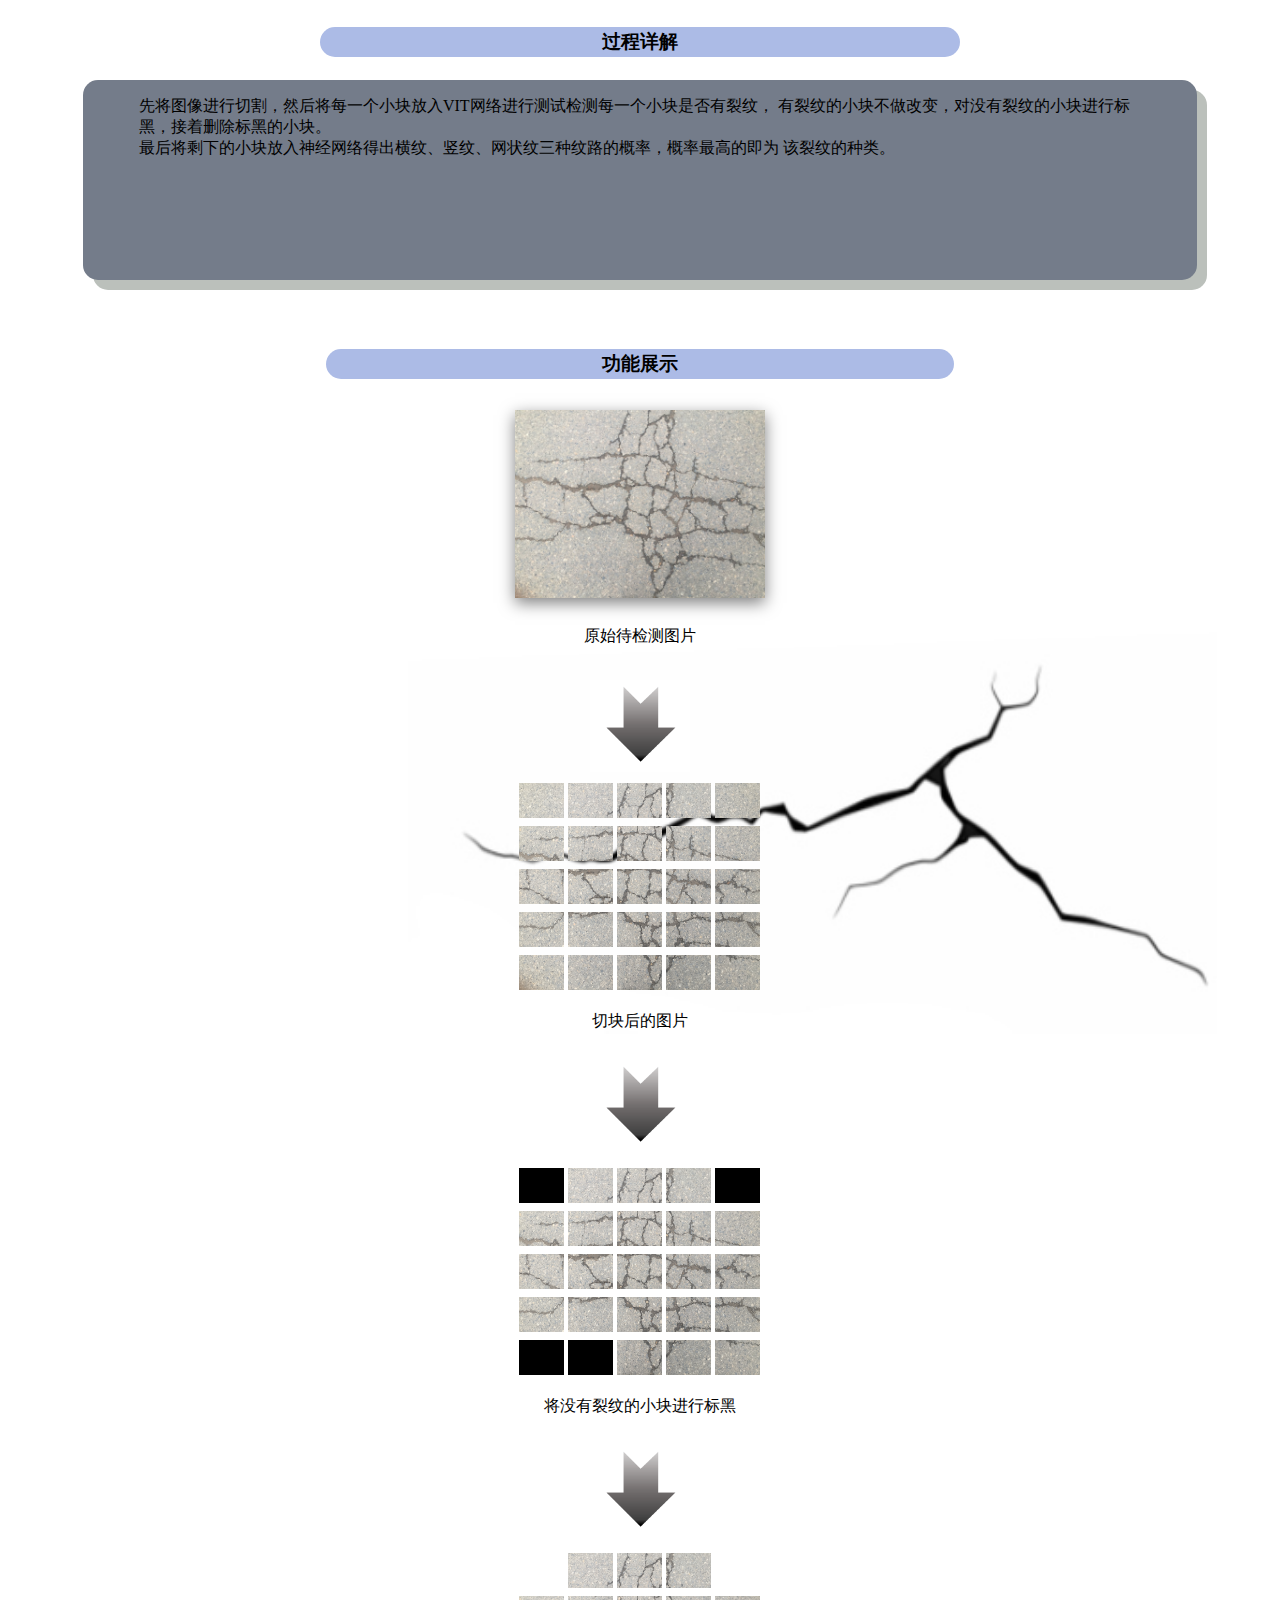
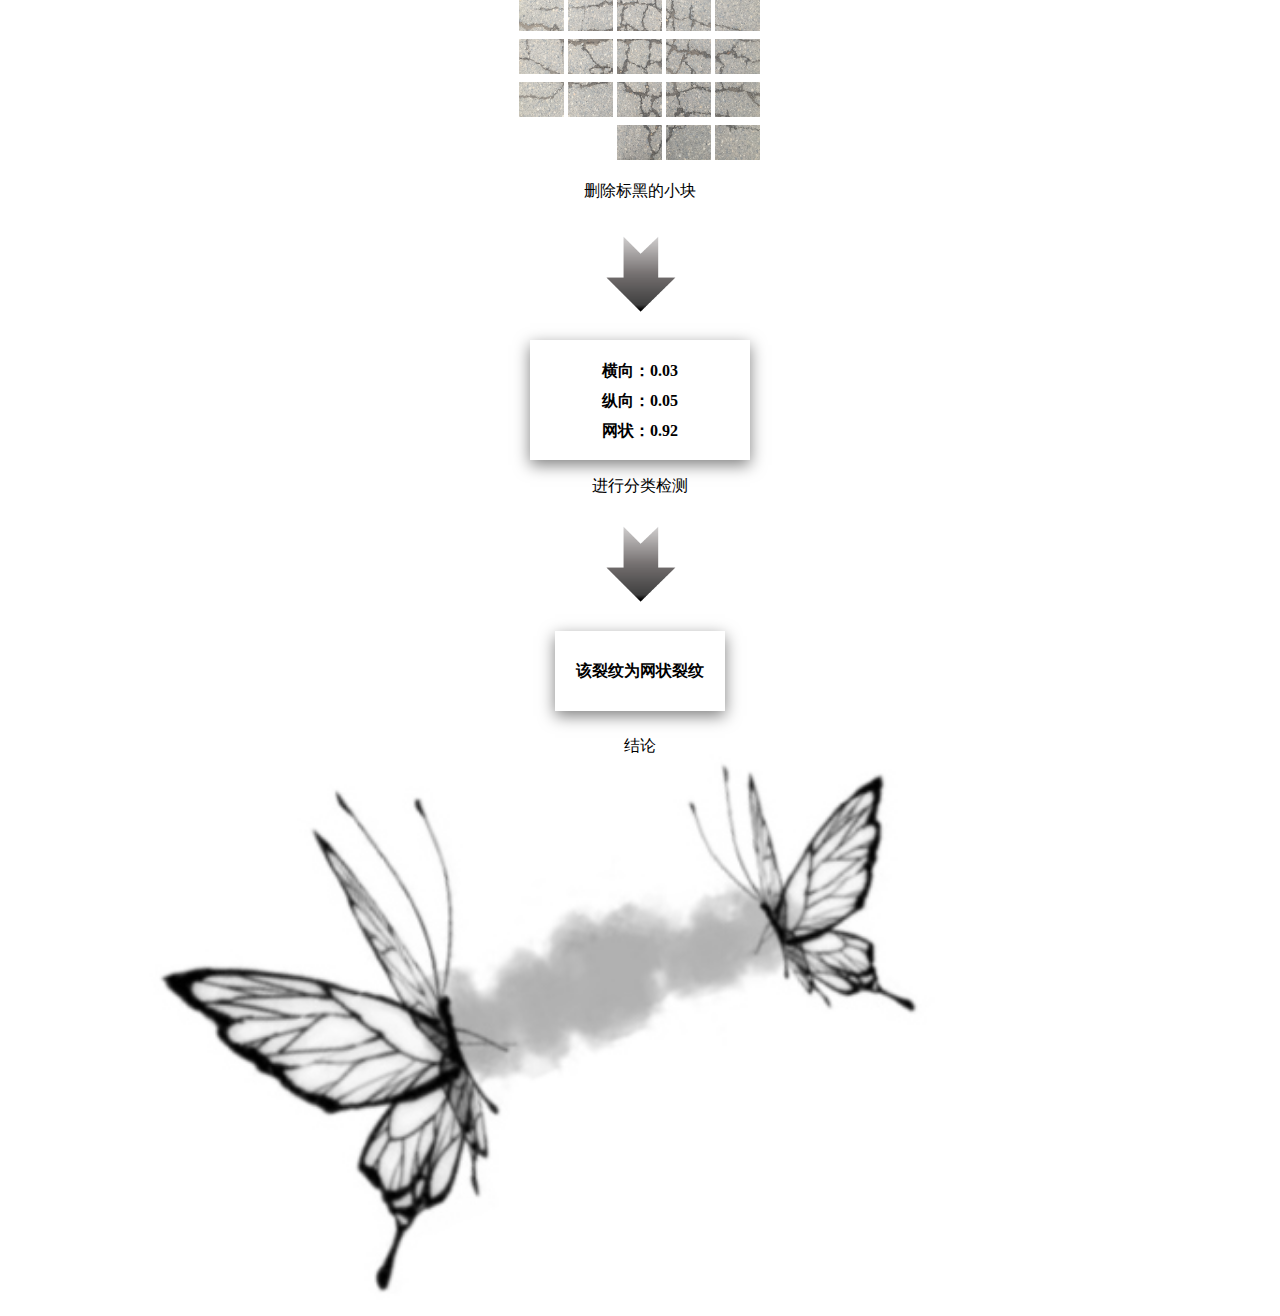
<file: index.html>
<!DOCTYPE html>
<html lang="en">

<head>
    <meta charset="UTF-8">
    <meta name="viewport" content="width=device-width, initial-scale=1.0">
    <title>Document</title>
    <link rel="stylesheet" href="./function_display.css">
</head>

<body>
    <div class="all">
        <!-- 文字部分 -->
        <h3 class="text_section_h3">过程详解</h3>
        <!-- 内容 -->
        <div class="text_section">
            <p class="text_section_p">
                先将图像进行切割，然后将每一个小块放入VIT网络进行测试检测每一个小块是否有裂纹，
                有裂纹的小块不做改变，对没有裂纹的小块进行标黑，接着删除标黑的小块。<br>
                最后将剩下的小块放入神经网络得出横纹、竖纹、网状纹三种纹路的概率，概率最高的即为
                该裂纹的种类。
            </p>
        </div>
        <!-- 图片展示 -->
        <div class="images_display_box">
            <h3 class="text_section_h3">功能展示</h3>
            <div class="container">
                <!-- 图片1 -->
                <div class="images1_box">
                    <img src="./images/liewen1.jpg" alt="" class="liewen1_size">
                    <img src="./images/Original_image_of_network_cracks.jpg" alt="" class="images1">
                    <p class="images1_p">原始待检测图片</p>

                </div>
                <!-- 箭头1 -->
                <div class="arrow1_box">

                    <img src="./images/arrow2.png" alt="" class="arrow1">
                </div>
                <!-- 切块1 -->
                <div class="cut_images_container">
                    <table class="cut_images_box">
                        <tr>
                            <td>
                                <img src="images\1_01.gif" alt="" class="cutting_images">
                                <img src="images\1_02.gif" alt="" class="cutting_images">
                                <img src="images\1_03.gif" alt="" class="cutting_images">
                                <img src="images\1_04.gif" alt="" class="cutting_images">
                                <img src="images\1_05.gif" alt="" class="cutting_images">
                            </td>
                        </tr>
                        <tr>
                            <td>
                                <img src="images\1_06.gif" alt="" class="cutting_images">
                                <img src="images\1_07.gif" alt="" class="cutting_images">
                                <img src="images\1_08.gif" alt="" class="cutting_images">
                                <img src="images\1_09.gif" alt="" class="cutting_images">
                                <img src="images\1_10.gif" alt="" class="cutting_images">
                            </td>
                        </tr>
                        <tr>
                            <td>
                                <img src="images\1_11.gif" alt="" class="cutting_images">
                                <img src="images\1_12.gif" alt="" class="cutting_images">
                                <img src="images\1_13.gif" alt="" class="cutting_images">
                                <img src="images\1_14.gif" alt="" class="cutting_images">
                                <img src="images\1_15.gif" alt="" class="cutting_images">
                            </td>
                        </tr>
                        <tr>
                            <td>
                                <img src="images\1_16.gif" alt="" class="cutting_images">
                                <img src="images\1_17.gif" alt="" class="cutting_images">
                                <img src="images\1_18.gif" alt="" class="cutting_images">
                                <img src="images\1_19.gif" alt="" class="cutting_images">
                                <img src="images\1_20.gif" alt="" class="cutting_images">
                            </td>
                        </tr>
                        <tr>
                            <td>
                                <img src="images\1_21.gif" alt="" class="cutting_images">
                                <img src="images\1_22.gif" alt="" class="cutting_images">
                                <img src="images\1_23.gif" alt="" class="cutting_images">
                                <img src="images\1_24.gif" alt="" class="cutting_images">
                                <img src="images\1_25.gif" alt="" class="cutting_images">
                            </td>
                        </tr>
                    </table>
                    <p class="cut_images_p">切块后的图片</p>
                    <!-- 箭头2 -->
                    <div class="arrow2_box">
                        <img src="./images/arrow2.png" alt="" class="arrow1">
                    </div>
                </div>
                <!-- 标黑后 -->
                <div class="black_images_container">
                    <table class="cut_images_box">
                        <tr>
                            <td>
                                <img src="images\pictureblack_01.gif" alt="" class="cutting_images">
                                <img src="images\1_02.gif" alt="" class="cutting_images">
                                <img src="images\1_03.gif" alt="" class="cutting_images">
                                <img src="images\1_04.gif" alt="" class="cutting_images">
                                <img src="images\pictureblack_01.gif" alt="" class="cutting_images">
                            </td>
                        </tr>
                        <tr>
                            <td>
                                <img src="images\1_06.gif" alt="" class="cutting_images">
                                <img src="images\1_07.gif" alt="" class="cutting_images">
                                <img src="images\1_08.gif" alt="" class="cutting_images">
                                <img src="images\1_09.gif" alt="" class="cutting_images">
                                <img src="images\1_10.gif" alt="" class="cutting_images">
                            </td>
                        </tr>
                        <tr>
                            <td>
                                <img src="images\1_11.gif" alt="" class="cutting_images">
                                <img src="images\1_12.gif" alt="" class="cutting_images">
                                <img src="images\1_13.gif" alt="" class="cutting_images">
                                <img src="images\1_14.gif" alt="" class="cutting_images">
                                <img src="images\1_15.gif" alt="" class="cutting_images">
                            </td>
                        </tr>
                        <tr>
                            <td>
                                <img src="images\1_16.gif" alt="" class="cutting_images">
                                <img src="images\1_17.gif" alt="" class="cutting_images">
                                <img src="images\1_18.gif" alt="" class="cutting_images">
                                <img src="images\1_19.gif" alt="" class="cutting_images">
                                <img src="images\1_20.gif" alt="" class="cutting_images">
                            </td>
                        </tr>
                        <tr>
                            <td>
                                <img src="images\pictureblack_01.gif" alt="" class="cutting_images">
                                <img src="images\pictureblack_01.gif" alt="" class="cutting_images">
                                <img src="images\1_23.gif" alt="" class="cutting_images">
                                <img src="images\1_24.gif" alt="" class="cutting_images">
                                <img src="images\1_25.gif" alt="" class="cutting_images">
                            </td>
                        </tr>
                    </table>
                    <p class="cut_images_p">将没有裂纹的小块进行标黑</p>
                    <!-- 箭头3 -->
                    <div class="arrow2_box">
                        <img src="./images/arrow2.png" alt="" class="arrow1">
                    </div>
                </div>
                <!-- 删除标黑的小块 -->
                <div class="delete_black_images_container">
                    <table class="cut_images_box">
                        <tr>
                            <td>
                                <img src="images\picturewhite1_08.gif" alt="" class="cutting_images">
                                <img src="images\1_02.gif" alt="" class="cutting_images">
                                <img src="images\1_03.gif" alt="" class="cutting_images">
                                <img src="images\1_04.gif" alt="" class="cutting_images">
                                <img src="images\picturewhite1_08.gif" alt="" class="cutting_images">
                            </td>
                        </tr>
                        <tr>
                            <td>
                                <img src="images\1_06.gif" alt="" class="cutting_images">
                                <img src="images\1_07.gif" alt="" class="cutting_images">
                                <img src="images\1_08.gif" alt="" class="cutting_images">
                                <img src="images\1_09.gif" alt="" class="cutting_images">
                                <img src="images\1_10.gif" alt="" class="cutting_images">
                            </td>
                        </tr>
                        <tr>
                            <td>
                                <img src="images\1_11.gif" alt="" class="cutting_images">
                                <img src="images\1_12.gif" alt="" class="cutting_images">
                                <img src="images\1_13.gif" alt="" class="cutting_images">
                                <img src="images\1_14.gif" alt="" class="cutting_images">
                                <img src="images\1_15.gif" alt="" class="cutting_images">
                            </td>
                        </tr>
                        <tr>
                            <td>
                                <img src="images\1_16.gif" alt="" class="cutting_images">
                                <img src="images\1_17.gif" alt="" class="cutting_images">
                                <img src="images\1_18.gif" alt="" class="cutting_images">
                                <img src="images\1_19.gif" alt="" class="cutting_images">
                                <img src="images\1_20.gif" alt="" class="cutting_images">
                            </td>
                        </tr>
                        <tr>
                            <td>
                                <img src="images\picturewhite1_08.gif" alt="" class="cutting_images">
                                <img src="images\picturewhite1_08.gif" alt="" class="cutting_images">
                                <img src="images\1_23.gif" alt="" class="cutting_images">
                                <img src="images\1_24.gif" alt="" class="cutting_images">
                                <img src="images\1_25.gif" alt="" class="cutting_images">
                            </td>
                        </tr>
                    </table>
                    <p class="cut_images_p">删除标黑的小块</p>
                    <!-- 箭头3 -->
                    <div class="arrow2_box">
                        <img src="./images/arrow2.png" alt="" class="arrow1">
                    </div>
                </div>
                <!-- 3个概率 -->
                <div class="probability_container">
                    <div class="probability_content">
                        <h4 class="probability_h4_1">横向：0.03</h4>
                        <h4 class="probability_h4_2">纵向：0.05</h4>
                        <h4 class="probability_h4_3">网状：0.92</h4>
                    </div>
                    <p class="probability_p">进行分类检测</p>
                    <!-- 箭头4 -->
                    <div class="arrow4_box">
                        <img src="./images/arrow2.png" alt="" class="arrow1">
                    </div>
                </div>
                <!-- 结论 -->
                <div class="conclusion_box">
                    <div>
                        <h4 class="conclusion_h4">该裂纹为网状裂纹</h4>
                    </div>

                    <img src="./images/hudie.jpg" alt="" class="hudie_size">
                    <p class="conclusion_p">结论</p>
                </div>


            </div>

        </div>

    </div>



    </div>
</body>

</html>
</file>
<file: function_display.css>
.all {
    display: flex;
    justify-content: center;
    height: 2000px;

}

.text_section_h3 {
    position: absolute;
    height: 30px;
    width: 50%;
    background-color: rgb(172, 187, 230);
    display: flex;
    justify-content: center;
    align-items: center;
    border-radius: 15px;
}

.text_section_p {
    position: absolute;
    display: flex;
    justify-content: center;
    width: 90%;
}

.text_section {
    position: absolute;
    top: 80px;
    width: 87%;
    height: 200px;
    border-radius: 15px;
    display: flex;
    justify-content: center;
    box-shadow: 10px 10px rgb(187, 192, 187);
    background-color: rgb(116, 124, 138);
}

.images_display_box {
    top: 330px;
    width: 98%;
    position: absolute;
    display: flex;
    justify-content: center;
    background-color: antiquewhite;
}

.container {
    position: absolute;
    top: 80px;
    width: 96%;
    height: 1000px;
    display: flex;
    justify-content: center;
}

.images1_box {
    position: absolute;
    width: 96%;
    display: flex;
    justify-content: center;
}

.images1 {
    position: absolute;
    width: 250px;
    display: flex;
    justify-content: center;
    box-shadow: 0 5px 15px rgba(0, 0, 0, .5);
}

.images1_p {
    position: absolute;
    display: flex;
    justify-content: center;
    top: 200px;
}

.arrow1_box {
    top: 270px;
    position: absolute;
    width: 96%;
    display: flex;
    justify-content: center;
    height: 100px;
}

.arrow1 {
    position: absolute;
    display: flex;
    justify-content: center;
    width: 100px;

}

.cut_images_container {
    top: 370px;
    position: absolute;
    display: flex;
    justify-content: center;
    height: 400px;
    width: 96%;
}

.cut_images_box {

    position: absolute;
    display: flex;
    justify-content: center;
    /* box-shadow: 0 5px 15px rgba(0, 0, 0, .5); */

}

.cutting_images {
    width: 45px;
    height: 35px;
}

.cut_images_p {
    position: absolute;
    display: flex;
    justify-content: center;
    top: 215px;
}

.arrow2_box {
    top: 280px;
    position: absolute;
    width: 96%;
    display: flex;
    justify-content: center;
    height: 100px;

}

.black_images_container {
    top: 755px;
    position: absolute;
    display: flex;
    justify-content: center;
    height: 400px;
    width: 96%;
}

.delete_black_images_container {
    top: 1140px;
    position: absolute;
    display: flex;
    justify-content: center;
    height: 400px;
    width: 96%;
}

.probability_container {
    position: absolute;
    display: flex;
    justify-content: center;
    top: 1530px;
}

.probability_content {

    display: flex;
    justify-content: center;
    /* background-color: rgb(210, 242, 242); */
    width: 220px;
    height: 120px;
    box-shadow: 0 5px 15px rgba(0, 0, 0, .5);

}

.probability_h4_1 {
    position: absolute;
    display: flex;
    justify-content: center;
    width: 200px;
}

.probability_h4_2 {
    top: 30px;
    position: absolute;
    display: flex;
    justify-content: center;
    width: 200px;
}

.probability_h4_3 {
    top: 60px;
    position: absolute;
    display: flex;
    justify-content: center;
    width: 200px;
}

.probability_p {
    position: absolute;
    display: flex;
    justify-content: center;
    top: 120px;
}

.arrow4_box {
    position: absolute;
    display: flex;
    justify-content: center;
    top: 180px;
    height: 100px;
}

.conclusion_box {
    position: absolute;
    display: flex;
    justify-content: center;
    top: 1800px;
    width: 95%;
    height: 400px;
}

.conclusion_h4 {
    display: flex;
    justify-content: center;
    /* background-color: aqua; */
    width: 170px;
    height: 80px;
    align-items: center;
    box-shadow: 0 5px 15px rgba(0, 0, 0, .5);
}

.conclusion_p {
    position: absolute;
    display: flex;
    justify-content: center;
    top: 110px;
}

.hudie_size {
    width: 70%;
    position: absolute;
    top: 130px;
    left: 7%;
}

.liewen1_size {
    top: 180px;
    width: 70%;
    position: absolute;
    right: .1%;
}
</file>
